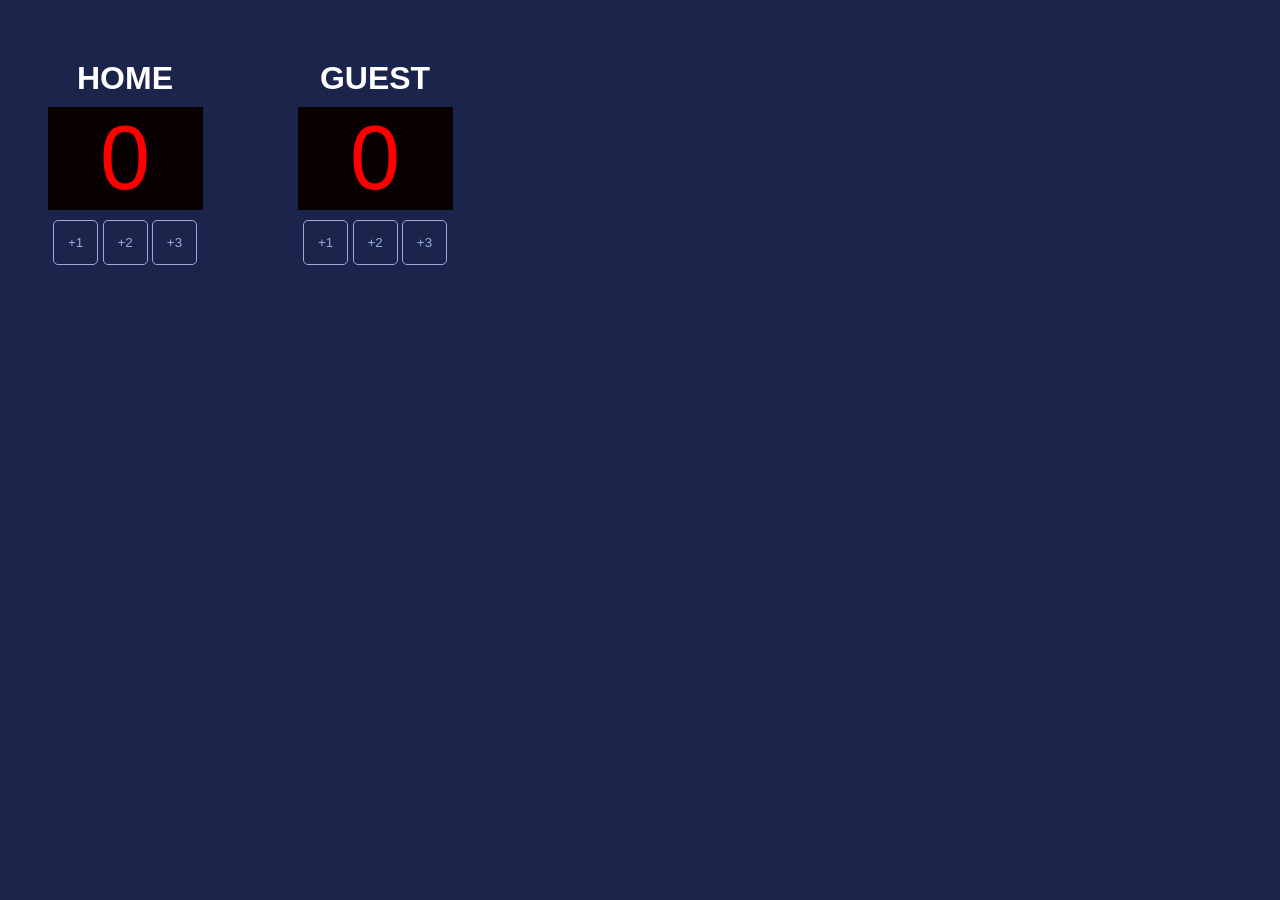
<file: Basketball-scorecard/index.html>
<!doctype html>
<html lang="en">
	<head>
		<meta charset="utf-8" />
		<meta name="viewport" content="width=device-width, initial-scale=1" />
		<title>Basketball Scorecard</title>
		<meta name="description" content="Simple basketball scorecard web app" />
		<link rel="stylesheet" href="styles.css" />
        <link href="https://fonts.cdnfonts.com/css/cursed-timer-ulil" rel="stylesheet">
        
	</head>
	<body>

        <div class="scorecard">
            <div class="box">
                <h1 class="title">HOME</h1>
                <div class="counterbox">
                    <p class="counterdigit" id="homeScore">0</p>
                </div>
                <div class="btn-group">
                    <button class="btn" id="oneHome" onclick="incrementOneHome()">+1</button>
                    <button class="btn" id="twoHome"  onclick="incrementTwoHome()">+2</button>
                    <button class="btn" id="threeHome" onclick="incrementThreeHome()">+3</button>
                </div>
            </div>
            <div class="box">
                <h1 class="title">GUEST</h1>
                <div class="counterbox">
                    <p class="counterdigit" id="guestScore">0</p>
                </div>
                <div class="btn-group">
                    <button class="btn" id="oneGuest" onclick="incrementOneGuest()">+1</button>
                    <button class="btn" id="twoGuest" onclick="incrementTwoGuest()">+2</button>
                    <button class="btn" id="threeGuest" onclick="incrementThreeGuest()">+3</button>
                </div>
            </div>
            
        </div>
        

        
        <script src="index.js"></script>
	</body>
</html>
</file>
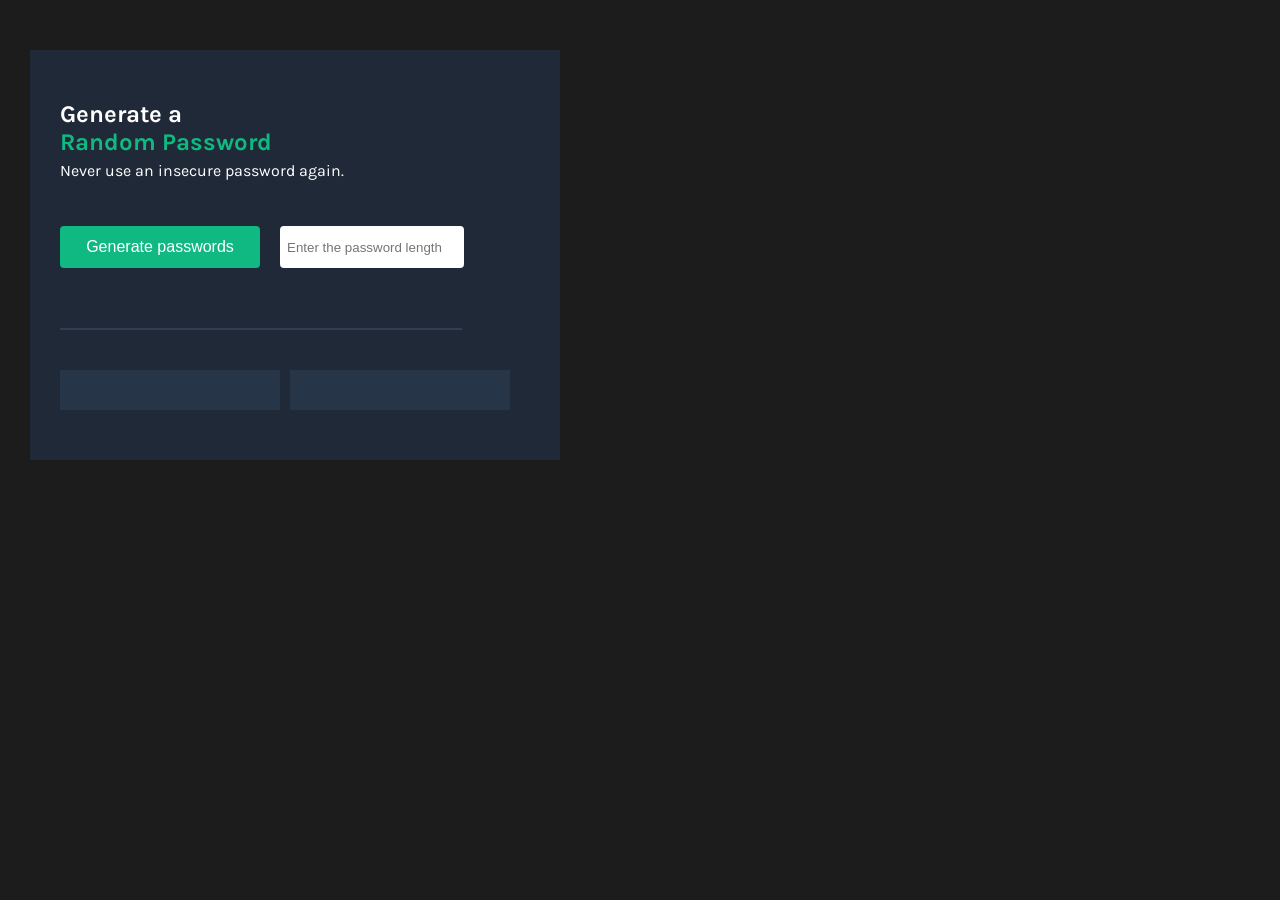
<file: Password-Generator/index.html>
<!DOCTYPE html>
<html lang="en">
  <head>
    <meta charset="UTF-8" />
    <meta name="viewport" content="width=device-width, initial-scale=1.0" />
    <link rel="stylesheet" href="index.css">
    <link rel="preconnect" href="https://fonts.googleapis.com">
    <link rel="preconnect" href="https://fonts.gstatic.com" crossorigin>
    <link href="https://fonts.googleapis.com/css2?family=Happy+Monkey&family=Karla:ital,wght@0,200..800;1,200..800&family=Orbitron:wght@400..900&display=swap" rel="stylesheet">
    <title>Password Generator</title>
  </head>
  <body>
    <div class="card">
        <h2>Generate a</h2>
        <h2 id="subhead">Random Password</h2>
        <p class="support-text">Never use an insecure password again.</p>
        <div class="inner-flex">
            <button class="btn" onclick="fillPassword()">Generate passwords</button>
            <input id="pass-len" type="number" class="pwd-size" placeholder="Enter the password length">
        </div>
        <div class="line"></div>
        <div class="inner-flex">
            <div class="pass-text" id="pwd1" onclick="copyPwd(this.id)"></div>
            <div class="pass-text" id="pwd2"  onclick="copyPwd(this.id)"></div>
        </div>
    </div>

    <script src="index.js"></script>
  </body>
</html>
</file>
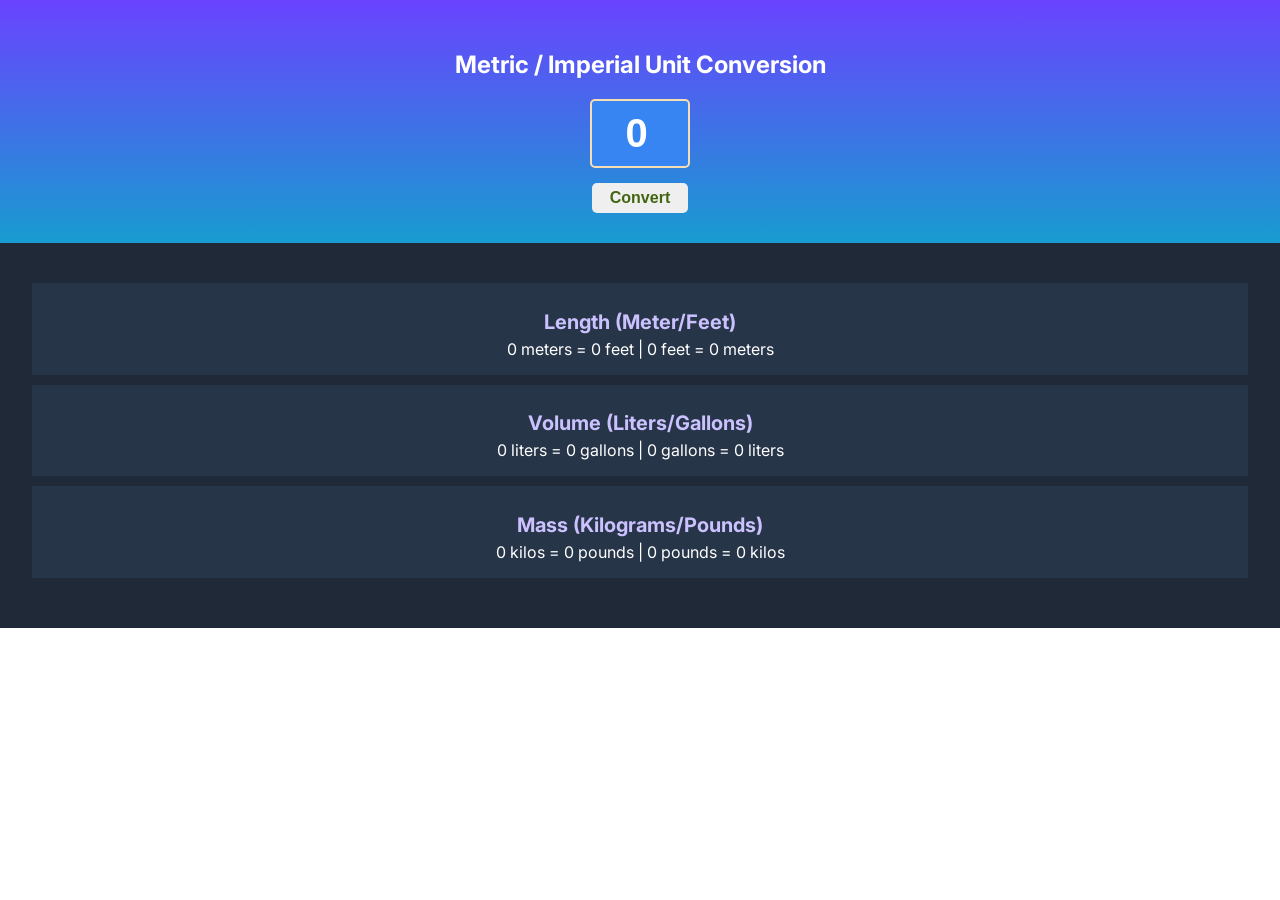
<file: UnitConverter/index.html>
<html>
    <head>
        <link rel="stylesheet" href="index.css">
        <link rel="preconnect" href="https://fonts.googleapis.com">
        <link rel="preconnect" href="https://fonts.gstatic.com" crossorigin>
        <link href="https://fonts.googleapis.com/css2?family=Happy+Monkey&family=Inter:ital,opsz,wght@0,14..32,100..900;1,14..32,100..900&family=Karla:ital,wght@0,200..800;1,200..800&family=Orbitron:wght@400..900&display=swap" rel="stylesheet">
    </head>
    <body>
        <div class="headerContainer">
            <h2 class="headerText">Metric / Imperial Unit Conversion</h2>
            <input type="number" class="unitText" id="inputNum" value="0">
            <button class="btn-convert" id="convert-btn">Convert</button>
        </div>
        <div class="bodyContaier">
            <div class="conInfoBoxes">
                <h4 class="convert-title">Length (Meter/Feet)</h4>
                <p class="convert-text" id="c1">0 meters = 0 feet | 0 feet = 0 meters</p>
            </div>
            <div class="conInfoBoxes">
                <h4 class="convert-title">Volume (Liters/Gallons)</h4>
                <p class="convert-text" id="c2">0 liters = 0 gallons | 0 gallons = 0 liters</p>
            </div>
            <div class="conInfoBoxes">
                <h4 class="convert-title">Mass (Kilograms/Pounds)</h4>
                <p class="convert-text" id="c3">0 kilos = 0 pounds | 0 pounds = 0 kilos</p>
            </div>
        </div>

        <script src="index.js"></script>
    </body>
</html>
</file>
<file: Basketball-scorecard/styles.css>
@import url('https://fonts.cdnfonts.com/css/cursed-timer-ulil');

body
{
    margin: 0;
    background-color: #1B244A;
    text-align: center;
}
.scorecard
{
    
    width: 500px;
    justify-content: space-around; 
    display: flex;
    background-color: #1B244A;
    font-family: 'Cursed Timer ULiL', sans-serif;
}
.home
{
    margin: 10px 0px;
    text-align: center;
}
.box
{
    text-align: center;
}
.title
{
    font-family: Verdana, Geneva, Tahoma, sans-serif;
    margin: 0px;
    padding-top: 60px;
    color: white;
}
.counterbox
{
    background-color: #080001;
    width: 155px;
    text-align: center;
}
.counterdigit
{
    text-align: center;
    
    font-weight: 400;
    font-size: 90px;
    margin: 10px 0px;
    color: red;
}
.btn-group
{

    margin-bottom: 60px;
}
.btn
{
    width: 45px;
    height: 45px;
    border: 1px solid #9AABD8;
    font-family: 'Cursed Timer ULiL', sans-serif;
    background-color: #1B244A;
    color: #9AABD8;
    border-radius: 5px;
}

.globalBtns{
    width: 150px;
    background-color: aquamarine;
    font-size: large;
    border: 2px solid #9AABD8 ;
    border-radius: 5px;
    padding: 20px auto;

}
</file>
<file: Password-Generator/index.css>
body
{
    background-color: #1C1C1C;
    color: white;
    font-family:"Karla", sans-serif;
    font-weight: 800;
    margin: 0;
}

.card
{
    margin-left: 30px;
    margin-top: 50px;
    margin-right: 40px;
    background-color:#1F2937;
    padding-left: 30px;
    display: flex;
    flex-direction: column;
    justify-content: center;
    width: 500px;
}
h2{
    margin-bottom: 0;
    margin-top: 50px;
}
#subhead{
    margin: 0;
    padding: 0;
    color: #10B981;
}

.support-text{
    font-weight: normal;
    margin-top :5px;
}
.btn
{
    background-color: #10B981;
    color: white;
    width: 200px;
    border: none;
    border-radius: 4px;
    padding: 10px 0;
    margin-right: 20px;
    font-size: medium;
}

.line{
    border: 1px solid #2F3E53;
    width: 400px;
    margin: 10px 30px 10px 0px ;   
}
.inner-flex{
    display: flex;
    margin-bottom: 50px;
    margin-top: 30px;
}
input{
    background-color: white;
    border-bottom: 1px ;
    width: 180px;
    height: 40px;
    margin-right: 10px;
    border: none;
    color: black;
    border-radius: 4px;
    text-align: center;
}

.pass-text
{
    background-color: #273549;
    border-bottom: 1px ;
    width: 200px;
    height: 20px;
    margin-right: 10px;
    border: none;
    color: white;
    text-align: center;
    padding: 10px;
}
</file>
<file: UnitConverter/index.css>
body {
    margin: 0;
    font-family: "Inter";
}

.headerContainer
{
    text-align: center;
    background-color: #6943FF;
    color: white;
    padding: 30px;
    font-family: "Inter";
    background: linear-gradient(#6943FF, rgb(24, 156, 208));

}
.unitText
{
    display: block;
    margin: 20px auto;
    margin-bottom: 15px;
    font-weight: 800;
    font-size: 40px;
    border: 2px solid wheat;
    width: 100px;
    padding-left: 10px;
    padding-top: 10px;
    padding-bottom: 10px;
    border-radius: 5px;
    text-align: center;
    color: white;
    background-color: #3785f2;
    
}

.btn-convert
{

    padding: 6px 18px;
    border-radius: 5px;
    border-style: none;
    color: rgb(68, 101, 17);
    font-size:medium;
    font-weight: bold;
}
.bodyContaier
{
    background-color: #1F2937;
    color: white;
    display: flex;
    flex-direction: column;
    align-items: center;
    padding-bottom: 50px;
    padding-top: 30px;
}
.conInfoBoxes
{
    background-color: #273549;
    text-align: center;
    margin-top: 10px;
    width: 95%;

}
.convert-title
{
    margin-bottom:0px;
    font-size: 20px;
    color: #CCC1FF;
}
.convert-text
{
    margin-top: 5px;
    font-weight: normal;
}
</file>
